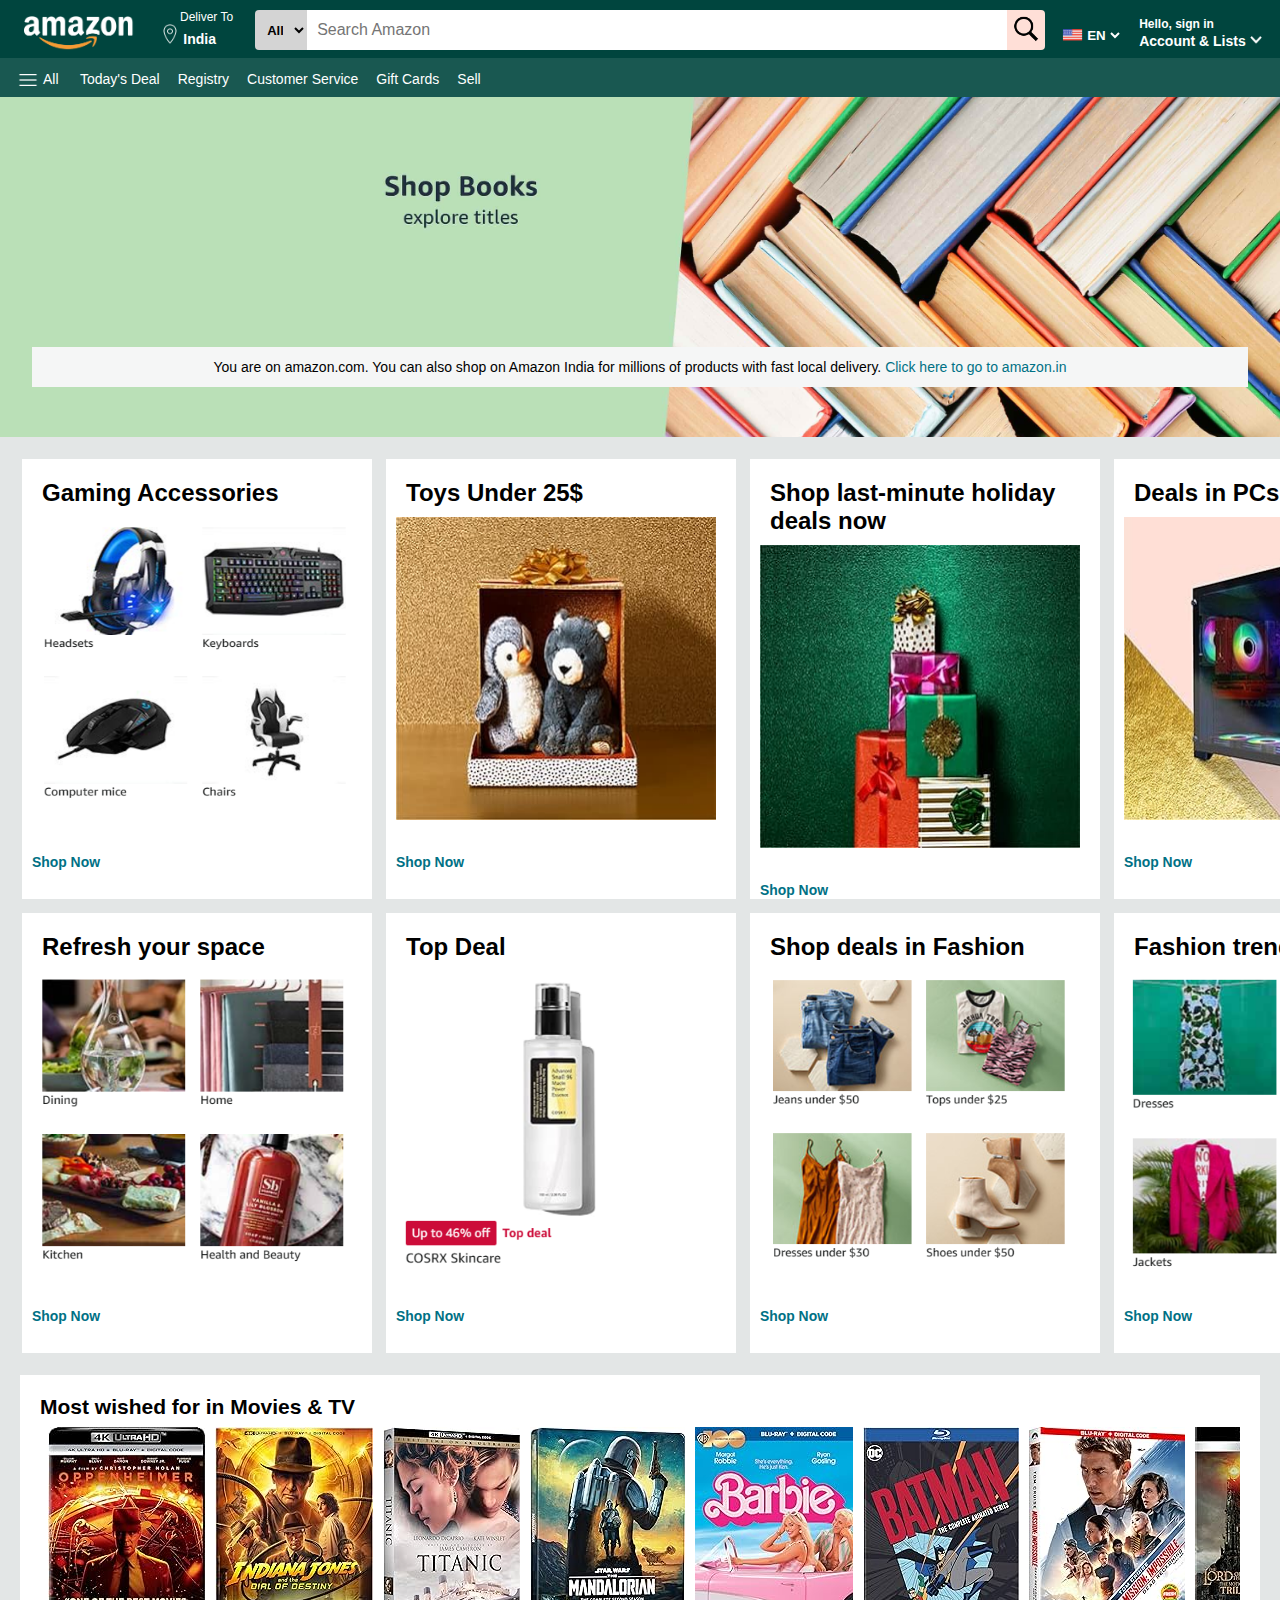
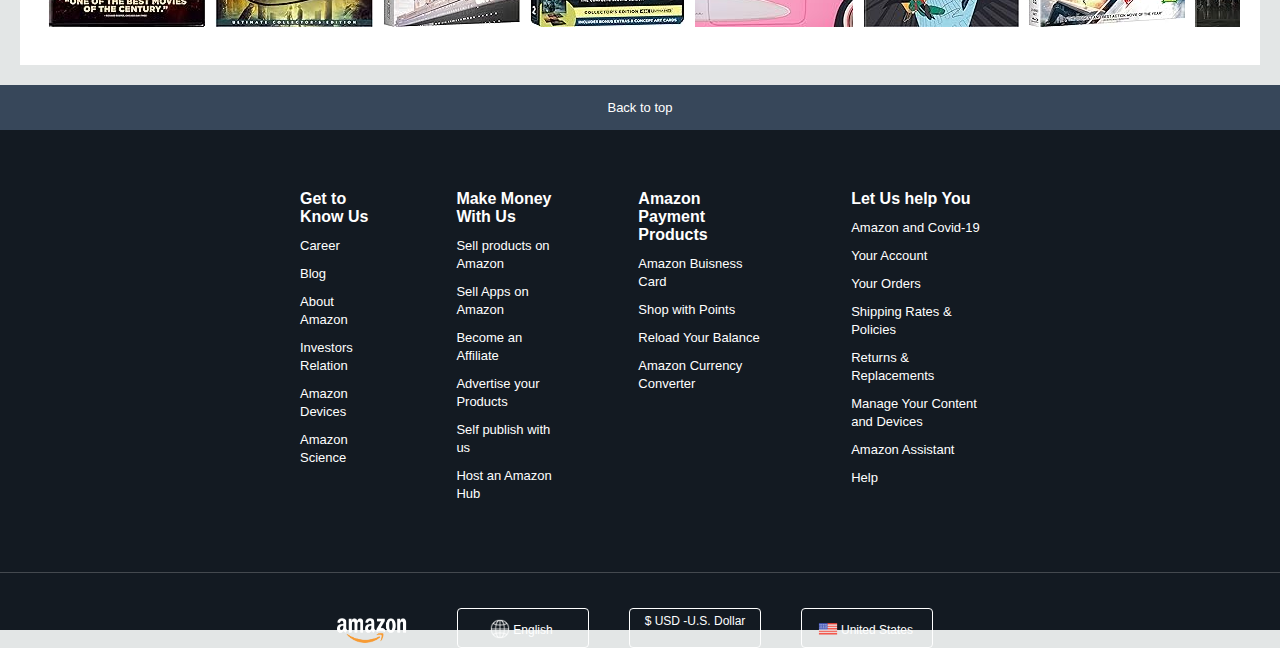
<file: index.html>
<!-- Amazon Cloning Using HTML and CSS  -->

<!DOCTYPE html>
<html lang="en">

<head>
    <meta charset="UTF-8">
    <meta name="viewport" content="width=device-width, initial-scale=1.0">
    <link rel="stylesheet" href="style.css">
    <link rel="icon" href="Images/amazon.jpg">
    <title>Amazon.com. Spend Less. Smile More.</title>
</head>

<body id="top">

    <!-- Header Part Of THe Page -->
    <header class="nav">
        <nav class="navbar">
            <div class="logo-container">
                <img id="logo" src="Images/Amazon Logo.png" alt="Amazon.in">
            </div>
            <div class="address-container">
                <p id="deliver">Deliver To</p>
                <br>
                <img src="Images/icons8-location-50.png" alt="location" id="loc-symbol">
                <p id="locadd">India</p>
            </div>

            <!-- Search division -->
            <div class="search-container">
                <div class="search-category">
                    <select name="category" id="category-selector">
                        <option value="">All</option>
                        <option value="">Apps & Games</option>
                        <option value="">Books</option>
                        <option value="">Beuty</option>
                        <option value="">Baby</option>
                        <option value="">Books</option>
                        <option value="">Cars and Motorbike Accessories</option>
                        <option value="">Furniture</option>
                        <option value="">Electronics</option>
                    </select>
                </div>
                <div class="search-bar-container">
                    <input type="search" placeholder="Search Amazon" id="search-field">
                </div>
                <div class="search-icon">
                    <img src="Images/icons8-search-50.png" alt="search-icon.png"
                        id="search-icon">
                </div>
                <div class="language-selector">
                    <img src="Images/icons8-usa-flag-48.png" id="lang-icon" alt="icon">
                    <select id="lang-select">
                        <option>EN</option>
                        <option>Hindi</option>
                        <option>Espanol</option>
                        <option>Urdu</option>
                        <option>French</option>
                        <option>Spanish</option>
                        <option>Russian</option>
                        <option>Chinese</option>
                        <option>Japanese</option>
                    </select>
                </div>
                <div class="signin">
                    <p id="hellosign">Hello, sign in</p>
                    <div id="return-dropdown">
                        <p id="acnt-list">Account & Lists </p>
                        <img src="Images/icons8-dropdown-26.png" alt="dropdown"
                            id="dropdown">
                    </div>
                </div>

                <div class="return-orders">
                    <p id="return">Returns</p>
                    <p id="orders">& Orders</p>
                </div>

                <div class="cart-container">
                    <img src="Images/icons8-cart-50.png" alt="cart" id="cart-icon">
                    <p id="cart">cart</p>
                </div>
            </div>
        </nav>
        </div>
        <div class="lower-nav">
            <div class="lower-nav-container">
                <div class="menu-all">
                    <img src="Images/icons8-menu-50.png" alt="menu" id="lower-nav-menu">
                    <p id="lower-nav-all">All</p>
                </div>
                <p>Today's Deal</p>
                <p>Registry</p>
                <p>Customer Service</p>
                <p>Gift Cards</p>
                <p>Sell</p>
            </div>
        </div>
    </header>

    <!-- Main Body Part -->

    <main>
        <!-- Background Product image -->
        <div class="product-image">
            <div class="amazonIn-link">
                <p>You are on amazon.com. You can also shop on Amazon India for millions of products with fast local
                    delivery. <a href="http://www.amazon.in" target="_blank">Click here to go to amazon.in</a></p>
            </div>
        </div>

        <!-- Shopping category Blocks -->
        <div class="shopping-category">
            <div class="shop-category1">
                <h2>Gaming Accessories</h2>
                <img src="Images/gaming.png" alt=" gaming">
                <a href="#">Shop Now</a>
            </div>
            <div class="shop-category2">
                <h2>Toys Under 25$</h2>
                <img src="Images/category-2.jpg" alt="teddy" id="category-2-teddy">
                <a href="#">Shop Now</a>
            </div>
            <div class="shop-category3">
                <h2>Shop last-minute holiday deals now</h2>
                <img src="Images/deals.jpg" alt="">
                <a href="#">Shop Now</a>

            </div>
            <div class="shop-category4">
                <h2>Deals in PCs</h2>
                <img src="Images/cpu.jpg" alt="cpu" id="category-3-cpu">
                <a href="#">Shop Now</a>
            </div>
            <div class="shop-category5">
                <h2>Refresh your space</h2>
                <img src="Images/refreshment.png" alt="refreshment">
                <a href="#">Shop Now</a>
            </div>
            <div class="shop-category6">
                <h2>Top Deal</h2>
                <img src="Images/skincare.png" alt="skincare">
                <a href="#">Shop Now</a>
            </div>
            <div class="shop-category7">
                <h2>Shop deals in Fashion</h2>
                <img src="Images/fashion.png" alt="fashion">
                <a href="#">Shop Now</a>
            </div>
            <div class="shop-category8">
                <h2>Fashion trends you like</h2>
                <img src="Images/trend.png" alt="fashion">
                <a href="#">Shop Now</a>
            </div>
        </div>

        <!-- Movies division -->

        <div class="movies">
            <div class="movies-heading">
                <span>Most wished for in Movies & TV</span>
            </div>
            <div class="movies-content">
                <span class="image1">
                    <img src="Images/Movies category/movie1.jpg" alt="">
                </span>
                <span class="image2">
                    <img src="Images/Movies category/movie-2.jpg" alt="">
                </span>
                <span class="image3">
                    <img src="Images/Movies category/movie-3.jpg" alt="">
                </span>
                <span class="image4">
                    <img src="Images/Movies category/movie-4.jpg" alt="">
                </span>
                <span class="image5">
                    <img src="Images/Movies category/movie-5.jpg" alt="">
                </span>
                <span class="image6">
                    <img src="Images/Movies category/movie-6.jpg" alt="">
                </span>
                <span class="image7">
                    <img src="Images/Movies category/movie-7.jpg" alt="">
                </span>
                <span class="image8">
                    <img src="Images/Movies category/movie-8.jpg" alt="">
                </span>
                <span class="image9">
                    <img src="Images/Movies category/movie-9.jpg" alt="">
                </span>
                <span class="image10">
                    <img src="Images/Movies category/movie-10.jpg" alt="">
                </span>
            </div>
        </div>
    </main>

    <!-- Page Footer part -->
    <footer class="page-footer">
        <span><a href="#top">Back to top</a></span>
        <div class="page-footer-container">
            <div class="page-footer-data">
                <div class="footer-data-1">
                    <ul class="footer-data-list">
                        <li>Get to Know Us</li>
                        <li><a href="#">Career</a></li>
                        <li><a href="#">Blog</a></li>
                        <li><a href="#">About Amazon</a></li>
                        <li><a href="#">Investors Relation</a></li>
                        <li><a href="#">Amazon Devices</a></li>
                        <li><a href="#">Amazon Science</a></li>
                    </ul>
                </div>
                <div class="footer-data-2">
                    <ul class="footer-data-list">
                        <li>Make Money With Us</li>
                        <li><a href="#">Sell products on Amazon</a></li>
                        <li><a href="#">Sell Apps on Amazon</a></li>
                        <li><a href="#">Become an Affiliate</a></li>
                        <li><a href="#">Advertise your Products</a></li>
                        <li><a href="#">Self publish with us</a></li>
                        <li><a href="#">Host an Amazon Hub</a></li>
                    </ul>
                </div>
                <div class="footer-data-3">
                    <ul class="footer-data-list">
                        <li>Amazon Payment Products</li>
                        <li><a href="#">Amazon Buisness Card</a></li>
                        <li><a href="#">Shop with Points</a></li>
                        <li><a href="#">Reload Your Balance</a></li>
                        <li><a href="#">Amazon Currency Converter</a></li>
                    </ul>
                </div>
                <div class="footer-data-4">
                    <ul class="footer-data-list">
                        <li>Let Us help You</li>
                        <li><a href="#">Amazon and Covid-19</a></li>
                        <li><a href="#">Your Account</a></li>
                        <li><a href="#">Your Orders</a></li>
                        <li><a href="#">Shipping Rates & Policies</a></li>
                        <li><a href="#">Returns & Replacements</a></li>
                        <li><a href="#">Manage Your Content and Devices</a></li>
                        <li><a href="#">Amazon Assistant</a></li>
                        <li><a href="#">Help</a></li>
                    </ul>
                </div>
            </div>
            <div class="footer-content-end">
                <div class="footer-content-end-container">
                    <img src="Images/Amazon Logo.png" alt="amazon.log">
                    <div class="footer-boxes">
                        <div class="lang"><img src="Images/icons8-globe-50.png" alt="">English</div>
                        <div class="currency">$ USD -U.S. Dollar</div>
                        <div class="country"><img src="Images/icons8-usa-flag-48.png" alt="us flag">United States</div>
                    </div>
                </div>
            </div>
        </div>
    </footer>
</body>

</html>
</file>
<file: style.css>
/* Adding common CSS to Whole Page */
* {
    margin: 0;
    padding: 0;
    font-family: Arial, Helvetica, sans-serif;
    border: none;
    font-weight: bold;
}

/* Adding CSS to BODY  */
body {
    overflow-x: hidden;
    background-color: #E3E6E6;
}

/* navbar CODE */
.navbar {
    color: white;
    background-color: #00453E;
    height: 50px;
    padding: 4px;
    display: flex;
}

#logo {
    width: 110px;
    padding: 5px;
    margin: 7px 15px;
}

#logo:hover {
    border: 1px solid white;
    border-radius: 5px;
    cursor: pointer;
}

.address-container {
    margin: 2px;
    padding: 4px;
    font-size: 12px;
    font-weight: 700;
    align-items: center;
}

.address-container:hover {
    border: 1px solid white;
    border-radius: 5px;
    cursor: pointer;
}

#loc-symbol {
    width: 20px;
}

#deliver {
    font-size: 12px;
    font-weight: 300;
    margin-left: 20px;
    display: inline-block;
}

#locadd {
    display: inline-block;
    font-size: 14px;

}

/* Adding CSS to search bar contain  */
.search-container {
    display: flex;
    width: 800px;
    height: 60px;
    padding: 6px;
    margin-left: 10px;
}

.serch-category {
    display: inline-block;
}

#category-selector {
    border-top-left-radius: 4px;
    border-bottom-left-radius: 4px;
    font-size: 13px;
    width: 52px;
    background-color: #D4D4D4;
    padding: 8px;
    cursor: pointer;
}

.search-bar-container {
    display: inline-block;
}

#category-selector,
#search-field {
    display: inline-block;
    height: 40px;
    margin: 0;
}

#search-field {
    font-size: 16px;
    font-weight: normal;
    padding: 10px;
    width: 700px;
    outline: none;
}

/* SEARCH FIELD */
.search-icon {
    background-color: #FFDFD7;
    width: 50px;
    height: 30px;
    padding: 5px;
    border-top-right-radius: 4px;
    border-bottom-right-radius: 4px;
}

.search-icon:hover {
    background-color: #FFCABD;
    cursor: pointer;
}

#search-icon {
    width: 28px;
}

/* LANGUAGE SELECTION */
.language-selector {
    display: flex;
    height: 30px;
    margin-left: 10px;
    margin-top: 8px;
    padding: 2px;
    /* width:620px; */
    /* overflow: auto; */
}

/* lANGUAGE ICON */
#lang-icon {
    width: 21px;
    height: 20px;
    margin-top: 5px;
    margin-left: 5px;
}

/* LANGUANGE SELECT */
#lang-select {
    color: white;
    width: 40px;
    background: none;
    outline: none;
}

.language-selector:hover {
    border: 1px solid whitesmoke;
    border-radius: 4px;
}

.language-selector option {
    color: black;
    border: none;
}

.language-selector:hover {
    border: 1px solid white;
    border-radius: 5px;
    cursor: pointer;

}

/* id sign in */
.signin {
    padding: 4px;
    margin-left: 10px;
    height: 40px;
}

#hellosign {
    width: 140px;
    font-size: 12px;
    display: inline-block;
}

#acnt-list {
    display: inline;
    font-size: 14px;
}

#dropdown {
    width: 0.8rem;
    color: #D4D4D4;
}

.signin:hover {
    border: 1px solid white;
    border-radius: 5px;
    cursor: pointer;

}

/* return & orders */

.return-orders {
    width: 59px;
    height: 40px;
    padding: 5px;
}

#return {
    font-size: 12px;
    margin-top: 6px;
}

#orders {
    font-size: 14px;
    width: 65px;
}

.return-orders:hover {
    border: 1px solid white;
    border-radius: 5px;
    cursor: pointer;
}

.cart-container {
    width: 80px;
    padding: 5px;
    margin-left: 30px;
    display: flex;
}

.cart-container:hover {
    border: 1px solid white;
    border-radius: 5px;
    cursor: pointer;
}

#cart-icon {
    width: 40px;
    height: 40px;
    /* margin-left: 20px; */
}

#cart {
    margin-top: 17px;
}

/* LOWER Nav CSS Code  */
.lower-nav {
    width: 100%;
    height: 39px;
    background-color: #195851;
}

.lower-nav-container {
    display: inline-block;
    display: flex;
    align-items: center;
    margin-left: 15px;
}

#lower-nav-menu {
    width: 20px;
    height: 18px;
}


.menu-all {
    display: flex;
    width: 50px;
    padding: 3px;
}

.lower-nav .menu-all:hover {
    border: 1px solid white;
    border-radius: 5px;
}

.lower-nav .menu-all p {
    margin-left: 5px;
    font-size: 14px;
    color: white;
    font-weight: 500;
}

.lower-nav p:not(#lower-nav-all) {
    color: white;
    font-size: 14px;
    margin: 5px 0px 6px;
    padding: 8px 9px;
    font-weight: 500;
}

.lower-nav p:hover:not(#lower-nav-all) {
    border: 1px solid white;
    border-radius: 5px;
}

/* main tag image */
.product-image {
    width: 100%;
    height: 340px;
    background-image: url("Images/amazon books.jpg");
    background-repeat: no-repeat;
    background-size: cover;
    display: flex;
    align-items: flex-end;
    justify-content: center;
}

.amazonIn-link {
    width: 95%;
    height: 40px;
    background-color: #F5F6F6;
    margin-bottom: 50px;
    display: flex;
    align-items: center;
    justify-content: center;
}

.amazonIn-link p {
    font-size: 0.875rem;
    font-weight: normal;
}

.amazonIn-link p a {
    color: #007185;
    font-weight: normal;
    text-decoration: none;
}

/* Adding css to shopping blocks */
.shopping-category {
    display: grid;
    grid-template-columns: auto auto auto auto;
    /* column-gap: 30px; */
    gap: 10px;
    margin: 20px;
}

.shopping-category>div {
    width: 330px;
    height: 420px;
    /* border: 2px solid black; */
    padding: 10px;
    margin: 2px;
    overflow: hidden;
    background-color: white;
    cursor: pointer;
}

.shopping-category>div>h2 {
    margin: 10px;
}

.shopping-category>div>a {
    display: inline-block;
    color: #007185;
    font-size: 0.87rem;
    margin: 30px 0px;
    text-decoration: none;
}

.shop-category2 {
    cursor: pointer;
}

.shopping-category>div>img {
    width: 320px;
    height: 303px;
}

/* Movies division CSS Code  */

.movies {
    /* width: 1434px; */
    height: 270px;
    padding: 10px 20px;
    background-color: white;
    margin: 20px
}

.movies-heading {
    margin: 10px 0px 0px;
}

.movies-heading>span {
    font-size: 21px;
}

.movies-content {
    display: flex;
    margin: 0px 0px 14px;
    height: auto;
    padding: 8px;
    overflow-x: scroll;

}

.movies-content::-webkit-scrollbar {
    display: none;
}

/* designing movie images  */

.movies-content>span>img {
    display: block;
    margin-right: 10px;
    cursor: pointer;
}

/* Footer part coding  */

.page-footer {
    position: relative;
    bottom: 0px;
}

.page-footer>span {
    display: block;
    /* height: 49px; */
    padding: 15px;
    background-color: #37475A;
    text-align: center;
}

.page-footer>span:hover {
    cursor: pointer;
    background-color: #3a495cf1;
}

.page-footer>span>a {
    display: block;
    color: #ffffff;
    text-decoration: none;
    font-size: 13px;
    font-weight: normal;
}

.page-footer>.page-footer-container {
    width: 100%;
    height: 500px;
    background-color: #131A22;
}

.page-footer>.page-footer-container>.page-footer-data {
    /* border: 3px solid white; */
    /* height:200px; */
    margin: 0px 180px;
    padding: 40px 80px;
    display: flex;
}

.page-footer-data>div {
    /* display: inline-block; */
    /* width: 180px; */
    margin: 20px 40px;
    position: relative;
    top: 0px;
}

.footer-data-list>li {
    list-style: none;
    color: white;
    font-size: 16px;
    margin-bottom: 10px;
    font-weight: 600;
}

.footer-data-list>li>a {
    text-decoration: none;
    font-weight: normal;
    color: white;
    font-size: 13px;
}

.footer-content-end {
    display: flex;
    position: relative;
    bottom: 0px;
    width: 100%;
    height: 30px;
    padding: 20px;
    border-top: 1.5px #ffffff35 solid;
    align-items: center;
    justify-content: center;
}

.footer-content-end>.footer-content-end-container {
    /* padding: 10px; */
    /* margin:30px 50px; */
    display: flex;
    width: 100%;
    padding-top: 40px;
    text-align: center;
    justify-content: center;
}

.footer-content-end>.footer-content-end-container>img {
    display: inline-block;
    width: 70px;
    height: 30px;
    margin-top: 10px;
}

.footer-boxes {
    display: flex;
    margin: 0px 30px;
}

.footer-boxes>div {
    width: 120px;
    margin: 0px 20px;
    color: white;
    font-weight: normal;
    font-size: 12px;
    padding: 5px;
    border: 1px solid white;
    border-radius: 4px;
    cursor: pointer;
}

.footer-boxes>div>img {
    position: relative;
    top: 5px;
    left: -3px;
    width: 20px;
}
</file>
